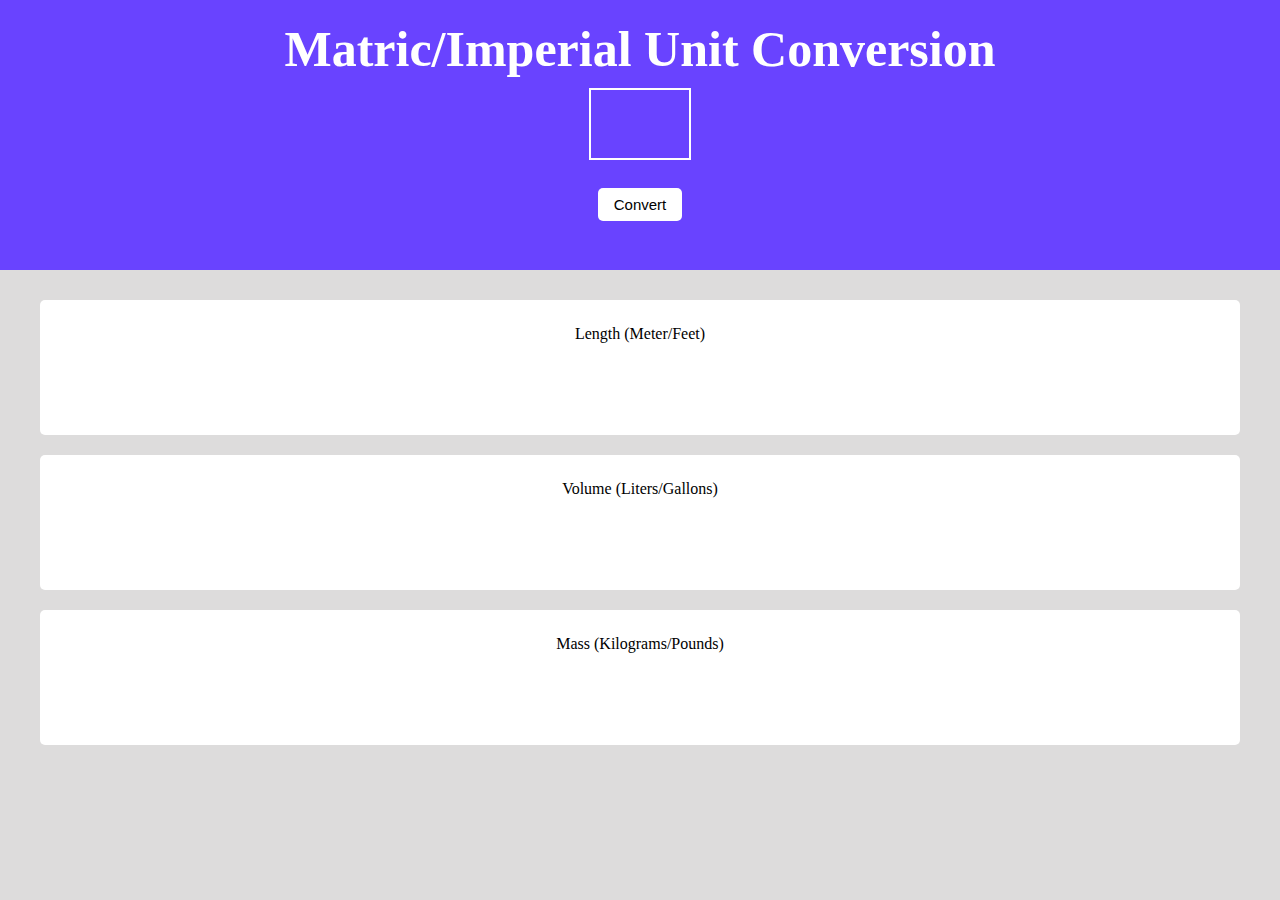
<file: index.html>
<!DOCTYPE html>
<html lang="en">
<head>
    <meta charset="UTF-8">
    <meta http-equiv="X-UA-Compatible" content="IE=edge">
    <meta name="viewport" content="width=device-width, initial-scale=1.0">
   <link rel="stylesheet" href="index.css">
    <title>Unit Converter</title>
</head>
<body>
    <div class="container">
        <div class="top-header">
            
            <h1 id="title"> Matric/Imperial Unit Conversion</h1>
            <input type="text"  id="input-btn"><br><span id="input-error"></span>
            <input type="submit" value="Convert" id="convert-btn">
        </div>
        <div class="bottom">
            <div class="input-field">
                <p>Length (Meter/Feet)</p>
                <div class="input" id="length"></div>
            </div>
            <div class="input-field">
                <p>Volume (Liters/Gallons)</p>
                <div class="input" id="volume"></div>
            </div>
            <div class="input-field">
                <p>Mass (Kilograms/Pounds)</p>
                <div class="input" id="mass"></div>
            </div>
           
        </div>
    </div>

    

    <script src="index.js"></script>
</body>
</html>
</file>
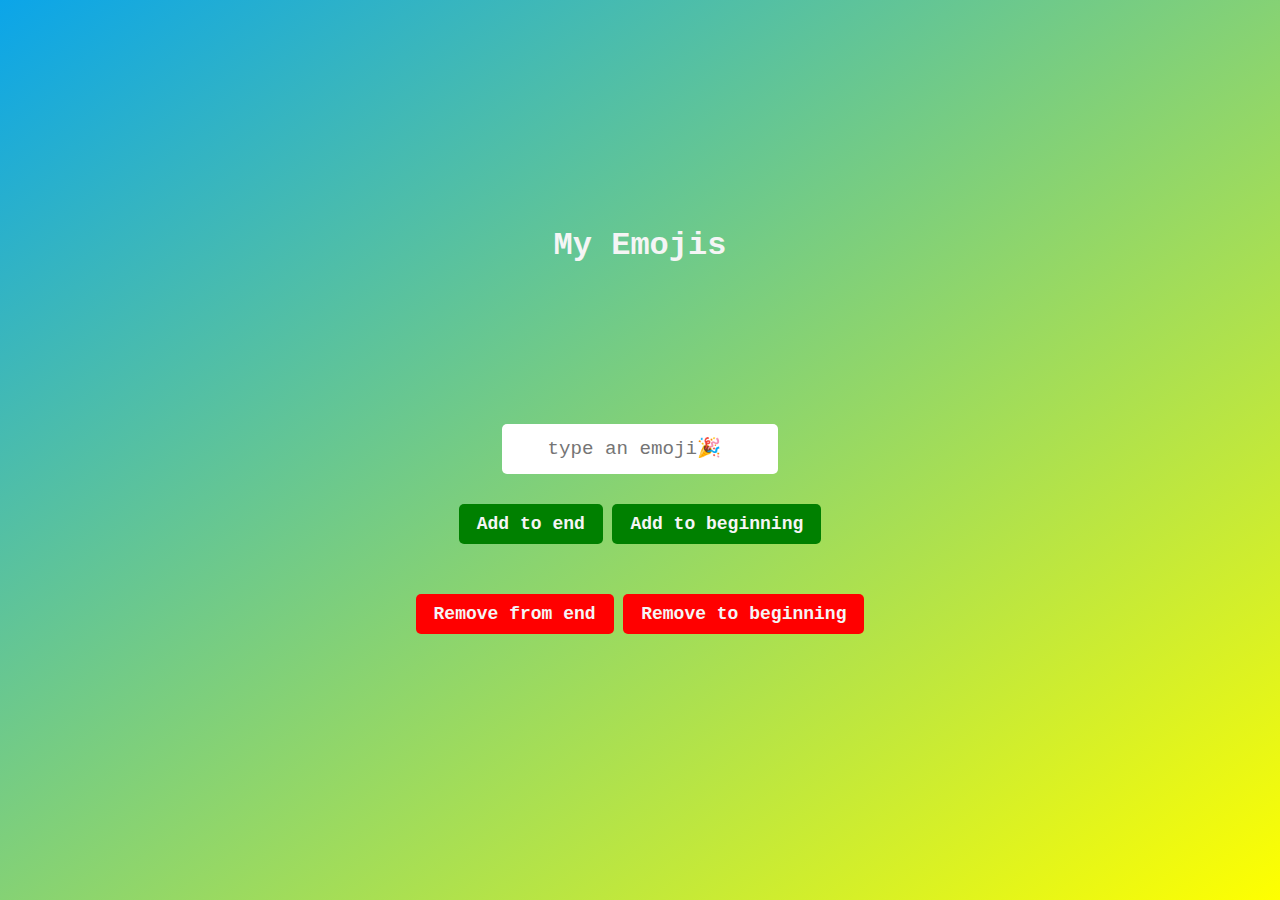
<file: My Emoji/index.html>
<!DOCTYPE html>
<html lang="en">
<head>
    <meta charset="UTF-8">
    <meta http-equiv="X-UA-Compatible" content="IE=edge">
    <meta name="viewport" content="width=device-width, initial-scale=1.0">
    <link rel="stylesheet" href="index.css">
    <title>My Emojis</title>
</head>
<body>
    <div class="container">
        <h1 class="title">My Emojis</h1>
        <div id="emojis"></div>
        <input type="text" id="input-btn" placeholder="type an emoji🎉 ">
        <div class="addToList">
            <input type="submit" value="Add to end" id="addToEnd" class="add-btn">
            <input type="submit" value="Add to beginning" id="addToBeginning" class="add-btn">
        </div>
        <div class="removeFromList">
            <input type="submit" value="Remove from end" id="removeFromEnd" class="remove-btn">
            <input type="submit" value="Remove to beginning" id="removeFromBeginning" class="remove-btn">
        </div>
    </div>
    
    <script src="index.js"></script>
</body>
</html>
</file>
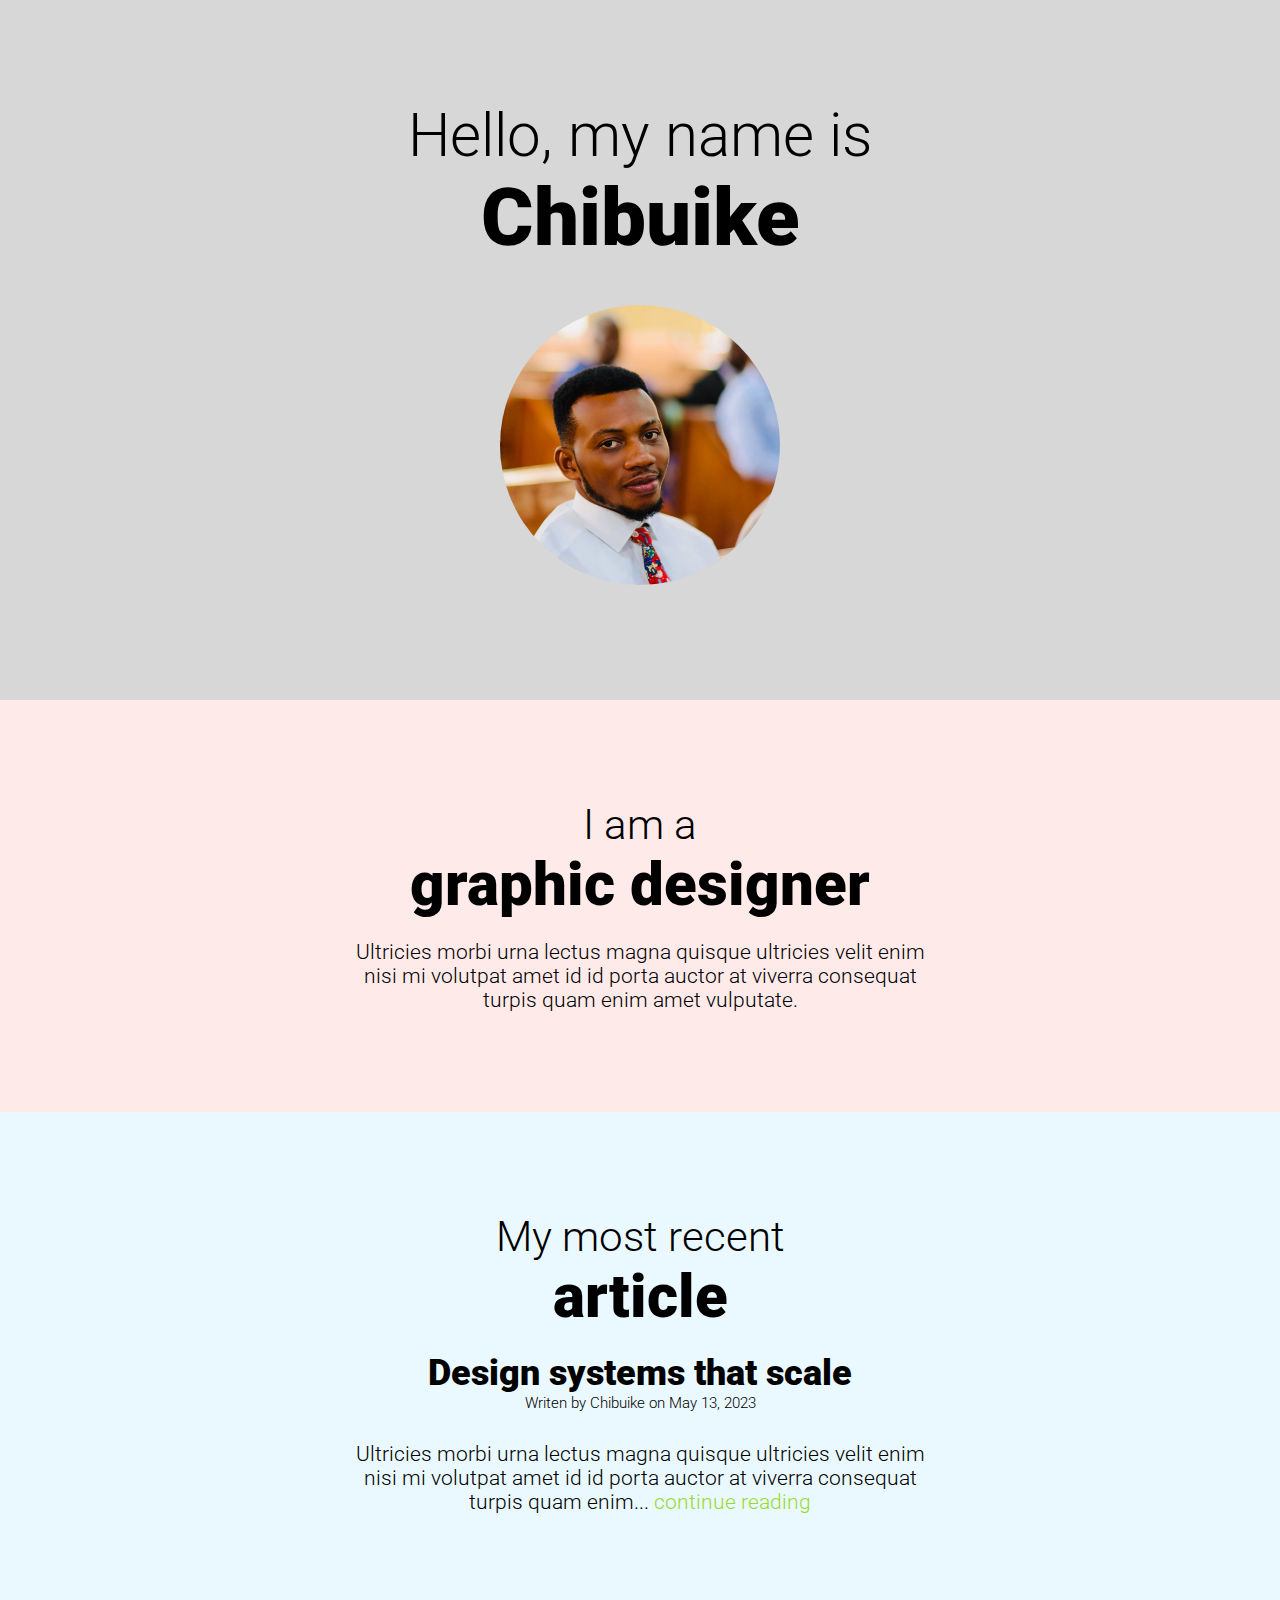
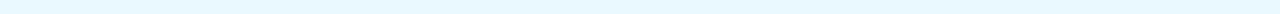
<file: sc1.html>
<!DOCTYPE html>
<html lang="en">
<head>
    <meta charset="UTF-8">
    <meta http-equiv="X-UA-Compatible" content="IE=edge">
    <meta name="viewport" content="width=device-width, initial-scale=1.0">
    <link rel="stylesheet" href="sc1.css">
    <link rel="preconnect" href="https://fonts.googleapis.com">
    <link rel="preconnect" href="https://fonts.gstatic.com" crossorigin>
    <link href="https://fonts.googleapis.com/css2?family=Roboto:wght@300;900&display=swap" rel="stylesheet">
    <title>scrimba chalenge</title>
</head>
<body>
    <header>
        <div class="container">
                <h1>Hello, my name is <span class="bold-text">Chibuike</span></h1>
            <img src="img/chike.png" alt="chike images">
        </div>
    </header>


    <section class="about-me">
        <div class="container">
            <h2>I am a <span class="bold-text">graphic designer</span></h2>
            
            <p>Ultricies morbi urna lectus magna quisque ultricies velit enim nisi mi volutpat amet id id porta auctor at viverra
                consequat turpis quam enim amet vulputate.</p>
        </div>
    </section>


    <section class="articles">
        <div class="container">
            <h2>My most recent <span class="bold-text">article</span></h2>
            <article>
                <h3>Design systems that scale</h3>
                <p class="small-text">Writen by Chibuike on May 13, 2023</p>
                <p>Ultricies morbi urna lectus magna quisque ultricies velit enim nisi mi volutpat amet id id porta auctor at
                    viverra consequat turpis quam enim... <a href="#">continue reading</a></p>
            </article>
        </div>
    </section>
    
</body>
</html>
</file>
<file: index.css>
*{
    margin: 0;
    padding: 0;
    box-sizing: border-box;

}
body {
    height: 90vh;
    width: 100%;
    background-color: #dddcdc;
}

.top-header{
    background-color: #6943FF;
    display: flex;
    flex-direction: column;
    align-items: center;
    height: 30vh;
    padding: 20px;
   
}
#title{
    color: white;
    margin-bottom: 10px;
    font-size: 50px;
}
#input-btn{
    padding: 6px 10px;
    height: 8vh;
    width: 8vw;
    background-color: #6943FF;
    color: white;
    border: 2px solid white;
    font-size: 15px;
    font-weight: 800;
    text-align: center;
    outline: none;
    margin-bottom: 10px;
}
#convert-btn{
    padding: 8px 16px;
    background-color: white;
    border: none;
    font-size: 15px;
    border-radius: 5px;
    font-weight: 500;
}
.bottom{
    padding: 30px 40px;
   
    height: 100%;
}
.input-field{
    display: flex;
    flex-direction: column;
    height: 15vh;
    background-color: #FFFFFF;
    margin-bottom: 20px;
    padding: 25px;
    text-align: center;
    border-radius: 5px;
}
.input{
    margin-top: 20px;
    font-size: 20px;
    font-weight: 300;
}
.input-error{
    color: red;
    font-size: large;
    font-weight: 500;
}
.result{
    color: green;
    padding: 20px;
    background-color: white;
}
#input-error{
    color: red;
    font-size: large;
    font-weight: 500;
}
</file>
<file: My Emoji/index.css>
*{
    padding: 0;
    margin: 0;
    box-sizing: border-box;
    font-family:'Courier New', Courier, monospace, "poppin";
}
body{
    background-image: linear-gradient(to bottom right, #0BA5E9, yellow);
    background-repeat: no-repeat;
    height: 100vh;
    width: 100%;
    display: flex;
    justify-content: center;
    
}
.container{
    display: flex;
    flex-direction: column;
    justify-content: center;
    align-items: center;
    height: 90vh;
}
.title{
    color: whitesmoke;
    margin-top: 50px;
    margin-bottom: 50px;
}
#emojis{
    margin-top: 50px;
    margin-bottom: 60px;
    font-size: 100px;
}
#input-btn{
    outline: none;
    padding: 6px 12px;
    border: none;
    border-radius: 5px;
    text-align: center;
    margin-bottom: 30px;
    height: 50px;
    font-size: larger;
    font-weight: 500;
}
.addToList{
    display: inline-block;
    justify-content: space-between;
    align-items: center;
   margin-bottom: 30px;
}
.add-btn{
    background-color: green;
    border: none;
    border-radius: 5px;
    padding: 10px 18px;
    color: whitesmoke;
    font-weight: 700;
    font-size: large;
}
.removeFromList{
    display: inline-block;
    justify-content: center;
    margin-top: 20px;
}
.remove-btn{
    background-color: red;
    border: none;
    padding: 10px 18px;
    border-radius: 5px;
    color: whitesmoke;
    font-size: large;
    font-weight: 700;
}
@media screen and (max-width: 450px) {
    .container{height: 100%;}
    .remove-btn{
        min-width: 20px;
        margin-top: 10px;
        font-size: medium;
        padding: 4px 8px;
    }
    .removeFromList{
        margin-top: 10px;
        justify-content: center;
    }
    .addToList{
        margin-bottom: 10px;
        justify-content: center;
    }
    .add-btn{
            min-width: 20px;
            margin-top: 10px;
            font-size: medium;
            padding: 4px 8px;
    }
}
</file>
<file: sc1.css>
*{
    margin: 0;
    padding: 0;
    box-sizing: border-box;
    font-family: 'Roboto', sans-serif;
    font-weight: 300;
}
body{
    text-align: center;
    font-size: 21px;
}
/* typography */
.bold-text {
    font-weight: 900;
    display: block;
}

header h1{
    font-size: 60px;
   margin-bottom: 30px;
}
header h1 .bold-text{
    font-size: 80px;
}
h2{
    font-size: 42px;
    margin-bottom: 20px;
}
h2 .bold-text {
    font-size: 60px;
}

h3{
    font-size: 36px;
    font-weight: 900;
}

.small-text{
    font-size: 15px;
    margin-bottom: 30px;
}


/* links */
article a{
    color: #99d930;
    text-decoration: none;
}
article a:hover{
    color: #131313
}
/* layouts */
.container{
    width: 570px;
    margin: 0 auto;
}
img{
    height: 300px;
    width: 300px;
    border-radius: 50%;
   padding: 10px;
}
header{
    background-color: #d7d7d7;
    
}
.about-me{
    background-color: #ffeaea;
}
.articles{
    background-color:#eaf9ff ;
}
header, .articles,.about-me{
    padding: 100px;
}
</file>
